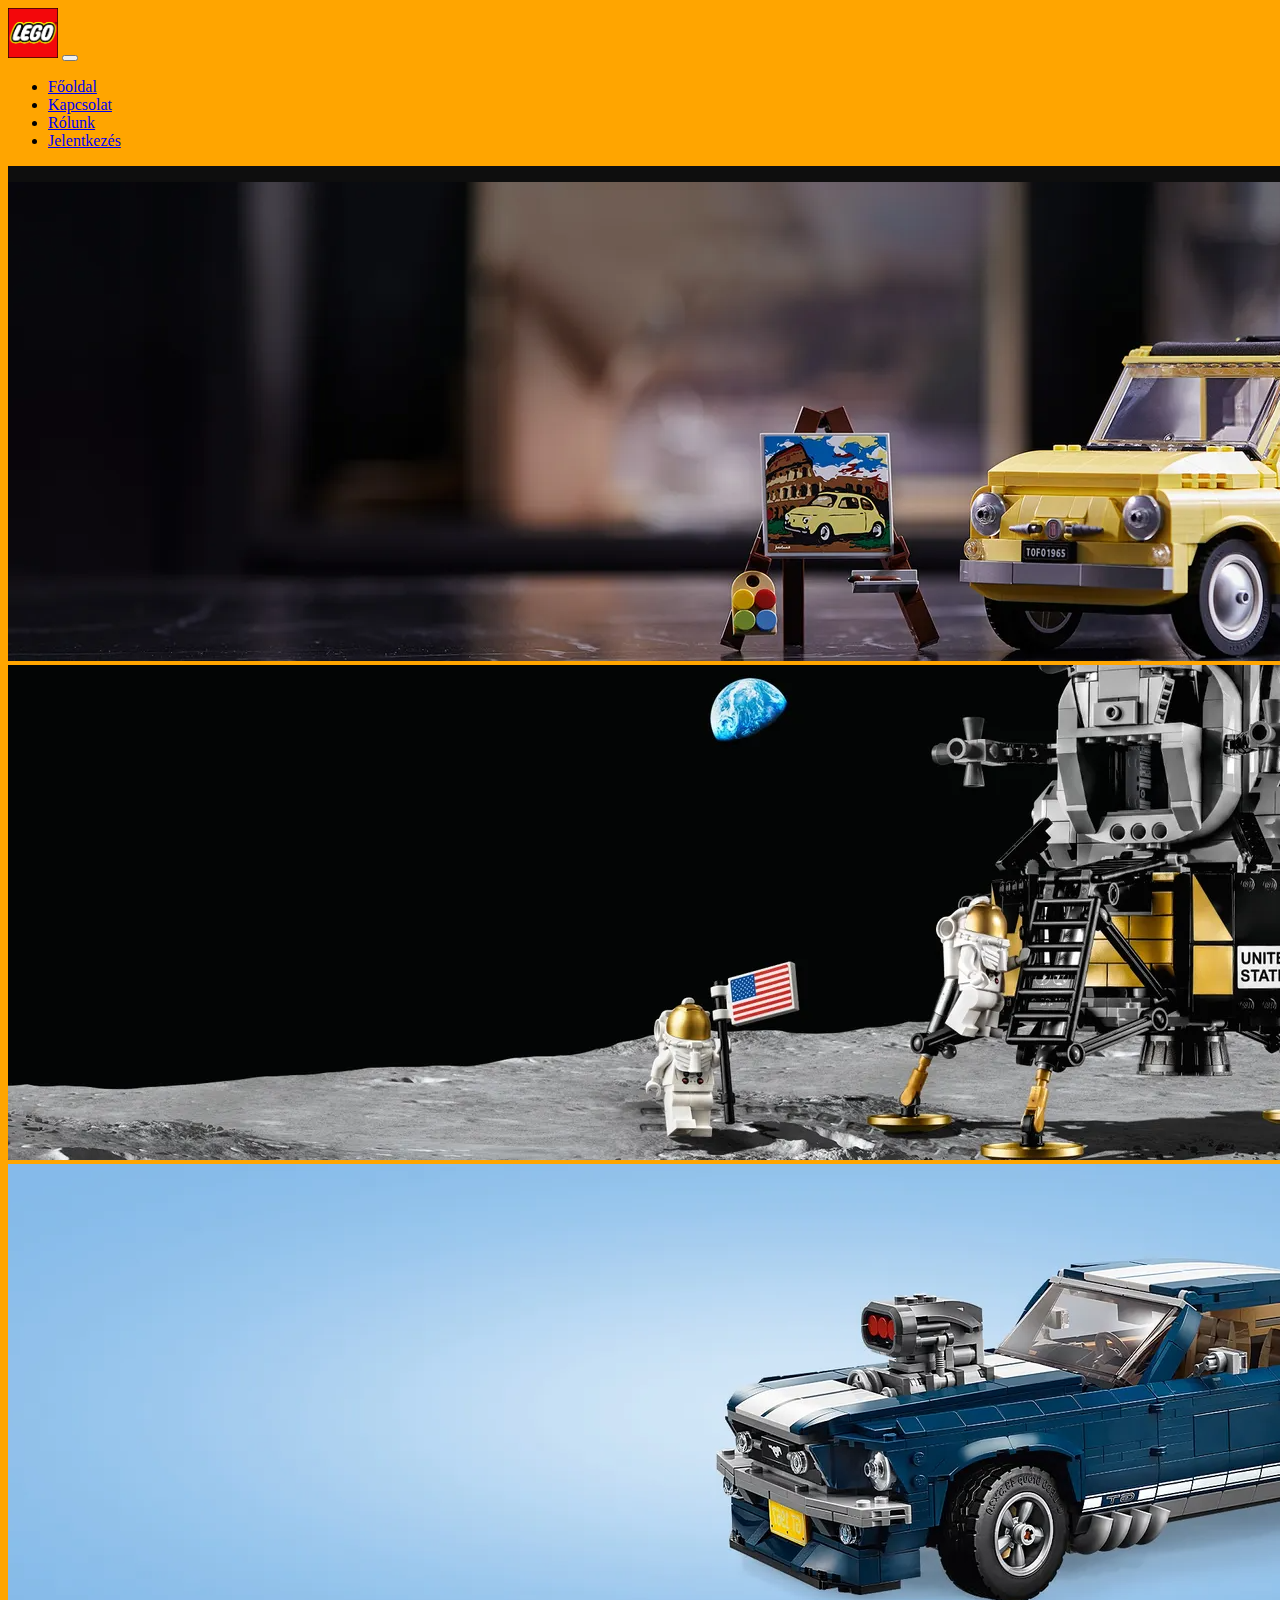
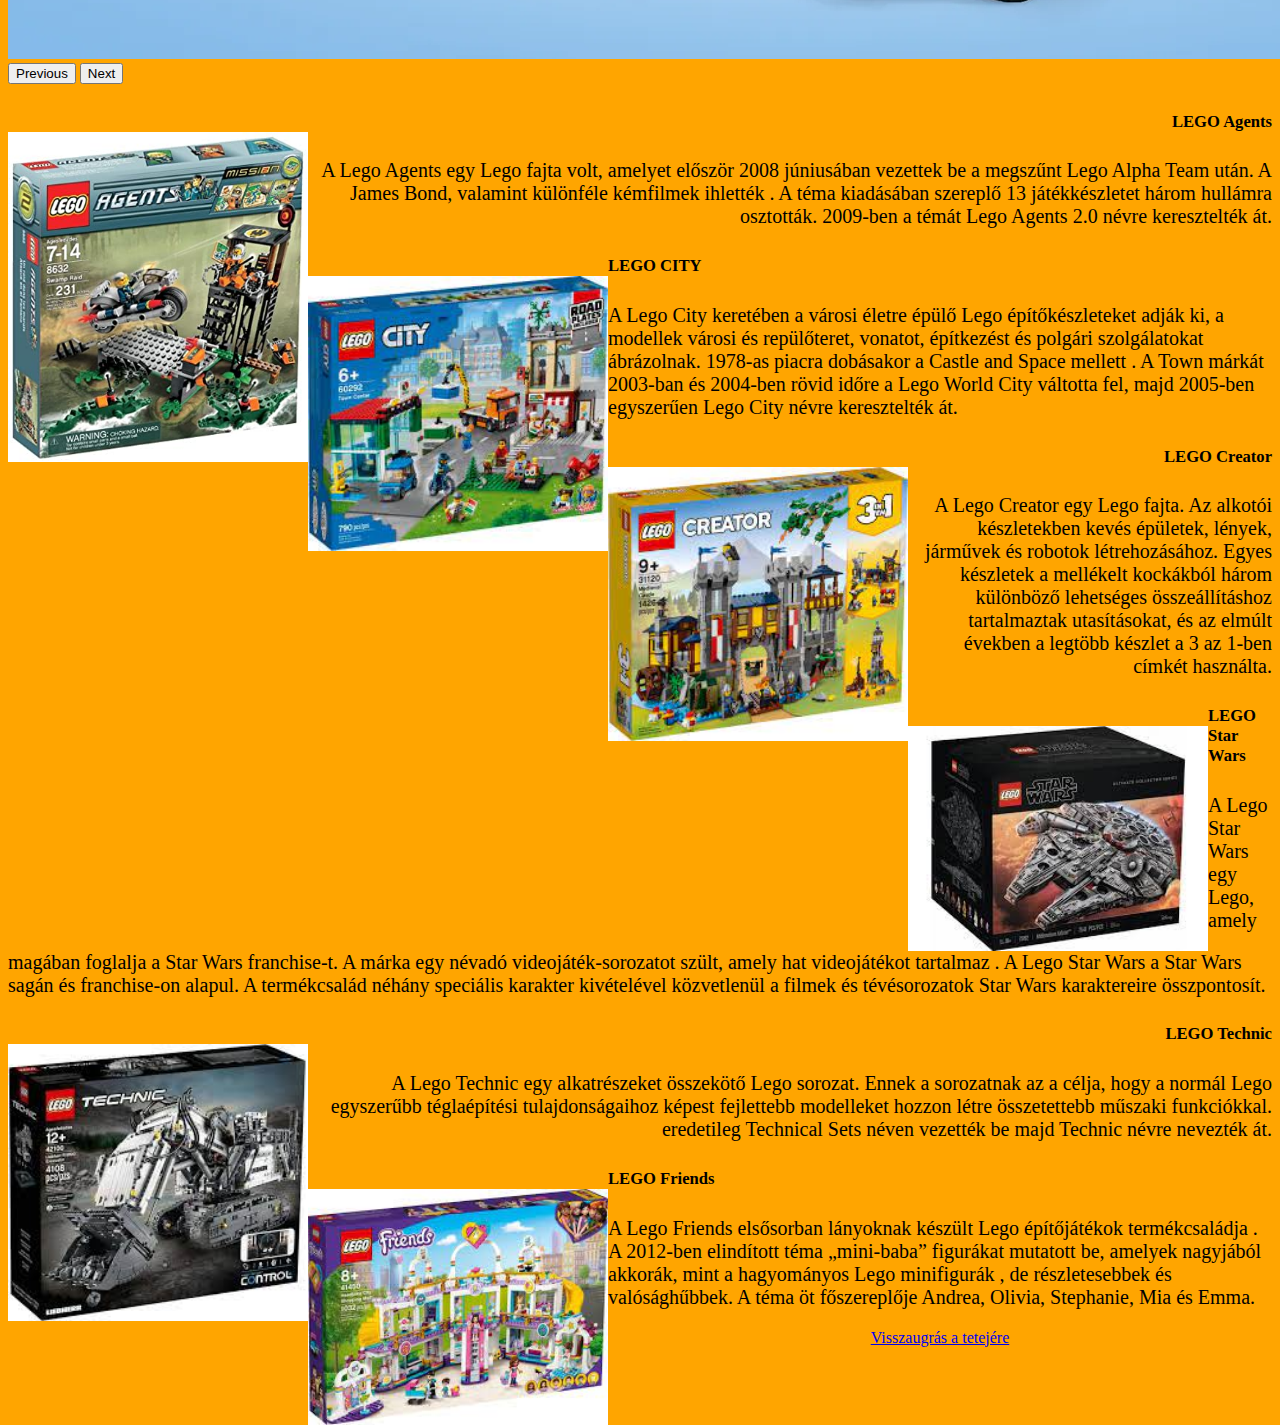
<file: html/index.html>
<!DOCTYPE html>
      <html lang="hu">
      <head>
          <meta charset="UTF-8">
          <meta http-equiv="X-UA-Compatible" content="IE=edge">
          <meta name="viewport" content="width=device-width, initial-scale=1.0">
          <title>LEGO</title>
          <link href="https://cdn.jsdelivr.net/npm/bootstrap@5.0.2/dist/css/bootstrap.min.css" rel="stylesheet" integrity="sha384-EVSTQN3/azprG1Anm3QDgpJLIm9Nao0Yz1ztcQTwFspd3yD65VohhpuuCOmLASjC" crossorigin="anonymous">
          <link rel="stylesheet" href="/CSS/style.css">
          <title>Lego</title>
        </head>    
      <body>

        <!-- navbar -->
        <div class="container">
          <nav class="navbar sticky-top navbar-expand-lg navbar-dark bg-danger my-1" >
            <div class="container-fluid">
                <a class="navbar-brand" href="#"><img src="/img/logo.png" alt="" width="50" height="50" class="d-inline-block align-text-top"></a>
                <button class="navbar-toggler" type="button" data-bs-toggle="collapse" data-bs-target="#navbarNav" aria-controls="navbarNav" aria-expanded="false" aria-label="Toggle navigation">
                <span class="navbar-toggler-icon"></span>
                </button>
                <div class="collapse navbar-collapse" id="navbarNav">    
                <ul class="navbar-nav">
                    <li class="nav-item">
                        <a class="nav-link active"  href="index.html">Főoldal</a>
                    </li>
                    <li class="nav-item">
                        <a class="nav-link active"  href="kapcsolatok.html">Kapcsolat</a>
                    </li>
                    <li class="nav-item">
                        <a class="nav-link active"  href="rolunk.html">Rólunk</a>
                    </li>
                    <li class="nav-item">
                        <a class="nav-link active"  href="jelentkezes.html">Jelentkezés</a>
                    </li>
                </ul>
              </div>   
            </div>
          </nav>

          <!-- carousel -->
          <div id="carouselExampleFade" class="carousel slide carousel-fade" data-bs-ride="carousel">
          <div class="carousel-inner">
            <div class="carousel-item active mb-5">
              <img src="/img/01.png" class="d-block w-100" alt="...">
            </div>
            <div class="carousel-item mb-5">
              <img src="/img/02.png" class="d-block w-100" alt="...">
              
            </div>
            <div class="carousel-item mb-5">
              <img src="/img/03.png" class="d-block w-100" alt="...">
            </div>
          </div>
          <button class="carousel-control-prev" type="button" data-bs-target="#carouselExampleFade" data-bs-slide="prev">
            <span class="carousel-control-prev-icon" aria-hidden="true"></span>
            <span class="visually-hidden">Previous</span>
          </button>
          <button class="carousel-control-next" type="button" data-bs-target="#carouselExampleFade" data-bs-slide="next">
            <span class="carousel-control-next-icon" aria-hidden="true"></span>
            <span class="visually-hidden">Next</span>
          </button>
        </div>
      
        <!-- cards -->
        <section class="my-5 ">
          
          <div class="row">
            <div class="col-lg-6">
              <div class="bg-light p-4  mb-5" id="LEGOAgents">
                  <img src="/img/LEGO Agents.jpg" alt="LEGO Agents" class="float-start me-3 pt-2" id="LEGOAgentskep">
                      <h5 class="text-center">LEGO Agents</h5>
                 
                      <p>
                        A Lego Agents egy Lego fajta volt, amelyet először 2008 júniusában vezettek be a megszűnt Lego Alpha Team  után. A James Bond, valamint különféle kémfilmek ihlették . A téma kiadásában szereplő 13 játékkészletet három hullámra osztották. 2009-ben a témát Lego Agents 2.0 névre keresztelték át.   
                  </div>
          </div>
          
          <div class="col-lg-6">
            <div class="bg-light p-4  mb-5" id="LEGOCITY">
                <img src="/img/LEGO CITY.jpg" alt="LEGO CITY" class="float-end me-3 pt-2" id="LEGOCITYkep">
                    <h5 class="text-center">LEGO CITY</h5>
               
                    <p>
                      A Lego City keretében a városi életre épülő Lego építőkészleteket adják ki, a modellek városi és  repülőteret, vonatot, építkezést és polgári szolgálatokat ábrázolnak. 1978-as piacra dobásakor a Castle and Space mellett . A Town márkát 2003-ban és 2004-ben rövid időre a Lego World City váltotta fel, majd 2005-ben egyszerűen Lego City névre keresztelték át.
                    </p>
                </div>
        </div>
          </div>  
      </section>
      <section class="my-5">
          
        <div class="row">
          <div class="col-lg-6">
            <div class="bg-light p-4  mb-5" id="LEGOAgents">
                <img src="/img/LEGO Creator.jpg" alt="LEGOAgents" class="float-start me-3 pt-2" id="LEGOAgentskep">
                    <h5 class="text-center">LEGO Creator</h5>
               
                    <p>
                      A Lego Creator egy Lego fajta. Az alkotói készletekben kevés épületek, lények, járművek és robotok létrehozásához. Egyes készletek a mellékelt kockákból három különböző lehetséges összeállításhoz tartalmaztak utasításokat, és az elmúlt években a legtöbb készlet a 3 az 1-ben címkét használta. 
                    </p>
                </div>
                
              </div>
        <div class="col-lg-6">
          <div class="bg-light p-4  mb-5" id="LEGOCITY">
            
              <img src="/img/LEGO Star Wars.jpg" alt="" class="float-end me-3 pt-2" id="LEGOCITYkep">
                  <h5 class="text-center">LEGO Star Wars</h5>
             
                  <p>
                    A Lego Star Wars egy Lego, amely magában foglalja a Star Wars franchise-t. A márka egy névadó videojáték-sorozatot szült, amely hat videojátékot tartalmaz .
                    A Lego Star Wars  a  Star Wars sagán és franchise-on alapul. A termékcsalád néhány speciális karakter kivételével közvetlenül a filmek és tévésorozatok Star Wars karaktereire összpontosít. 
                  </p>
              </div>
      </div>
        </div>
    </section>
    <section class="my-5">
          
      <div class="row">
        <div class="col-lg-6">
          <div class="bg-light p-4  mb-5" id="LEGOAgents">
              <img src="/img/LEGO Technic.jpg"alt="Lego Technic" class="float-start me-3 pt-2" id="LEGOAgentskep">
                  <h5 class="text-center">LEGO Technic</h5>
             
                  <p>
                    A Lego Technic egy alkatrészeket összekötő Lego sorozat. Ennek a sorozatnak az a célja, hogy a normál Lego egyszerűbb téglaépítési tulajdonságaihoz képest fejlettebb modelleket hozzon létre összetettebb műszaki funkciókkal. eredetileg Technical Sets néven vezették be majd Technic névre nevezték át.
                  </p>
              </div>
              
      </div>   
      <div class="col-lg-6">
        <div class="bg-light p-4  mb-5" id="LEGOCITY">
            <img src="/img/LEGO Friends.jpg" alt="Lego Friends" class="float-end me-3 pt-2" id="LEGOCITYkep">
                <h5 class="text-center">LEGO Friends</h5>
           
                <p>
                  A Lego Friends elsősorban lányoknak készült Lego építőjátékok termékcsaládja . A 2012-ben elindított téma „mini-baba” figurákat mutatott be, amelyek nagyjából akkorák, mint a hagyományos Lego minifigurák , de részletesebbek és valósághűbbek. A téma öt főszereplője Andrea, Olivia, Stephanie, Mia és Emma.
                </p>
            </div>
    </div>
      </div>
  </section>
  
    <!-- Footer -->

     <div class="row">
    <div class="col-lg-4"></div>
    <div class="col-lg-4">
    <div class="card-body bg-dark" id="footer1">
     
      <a href="#top" class="btn btn-light " id="footer2">Visszaugrás a tetejére</a>
    </div>
  </div>
  <div class="col-lg-4"></div>
  </div>
  </div>  
        <script src="https://cdn.jsdelivr.net/npm/bootstrap@5.0.2/dist/js/bootstrap.bundle.min.js" integrity="sha384-MrcW6ZMFYlzcLA8Nl+NtUVF0sA7MsXsP1UyJoMp4YLEuNSfAP+JcXn/tWtIaxVXM" crossorigin="anonymous"></script>
      </body>
      </html>
</file>
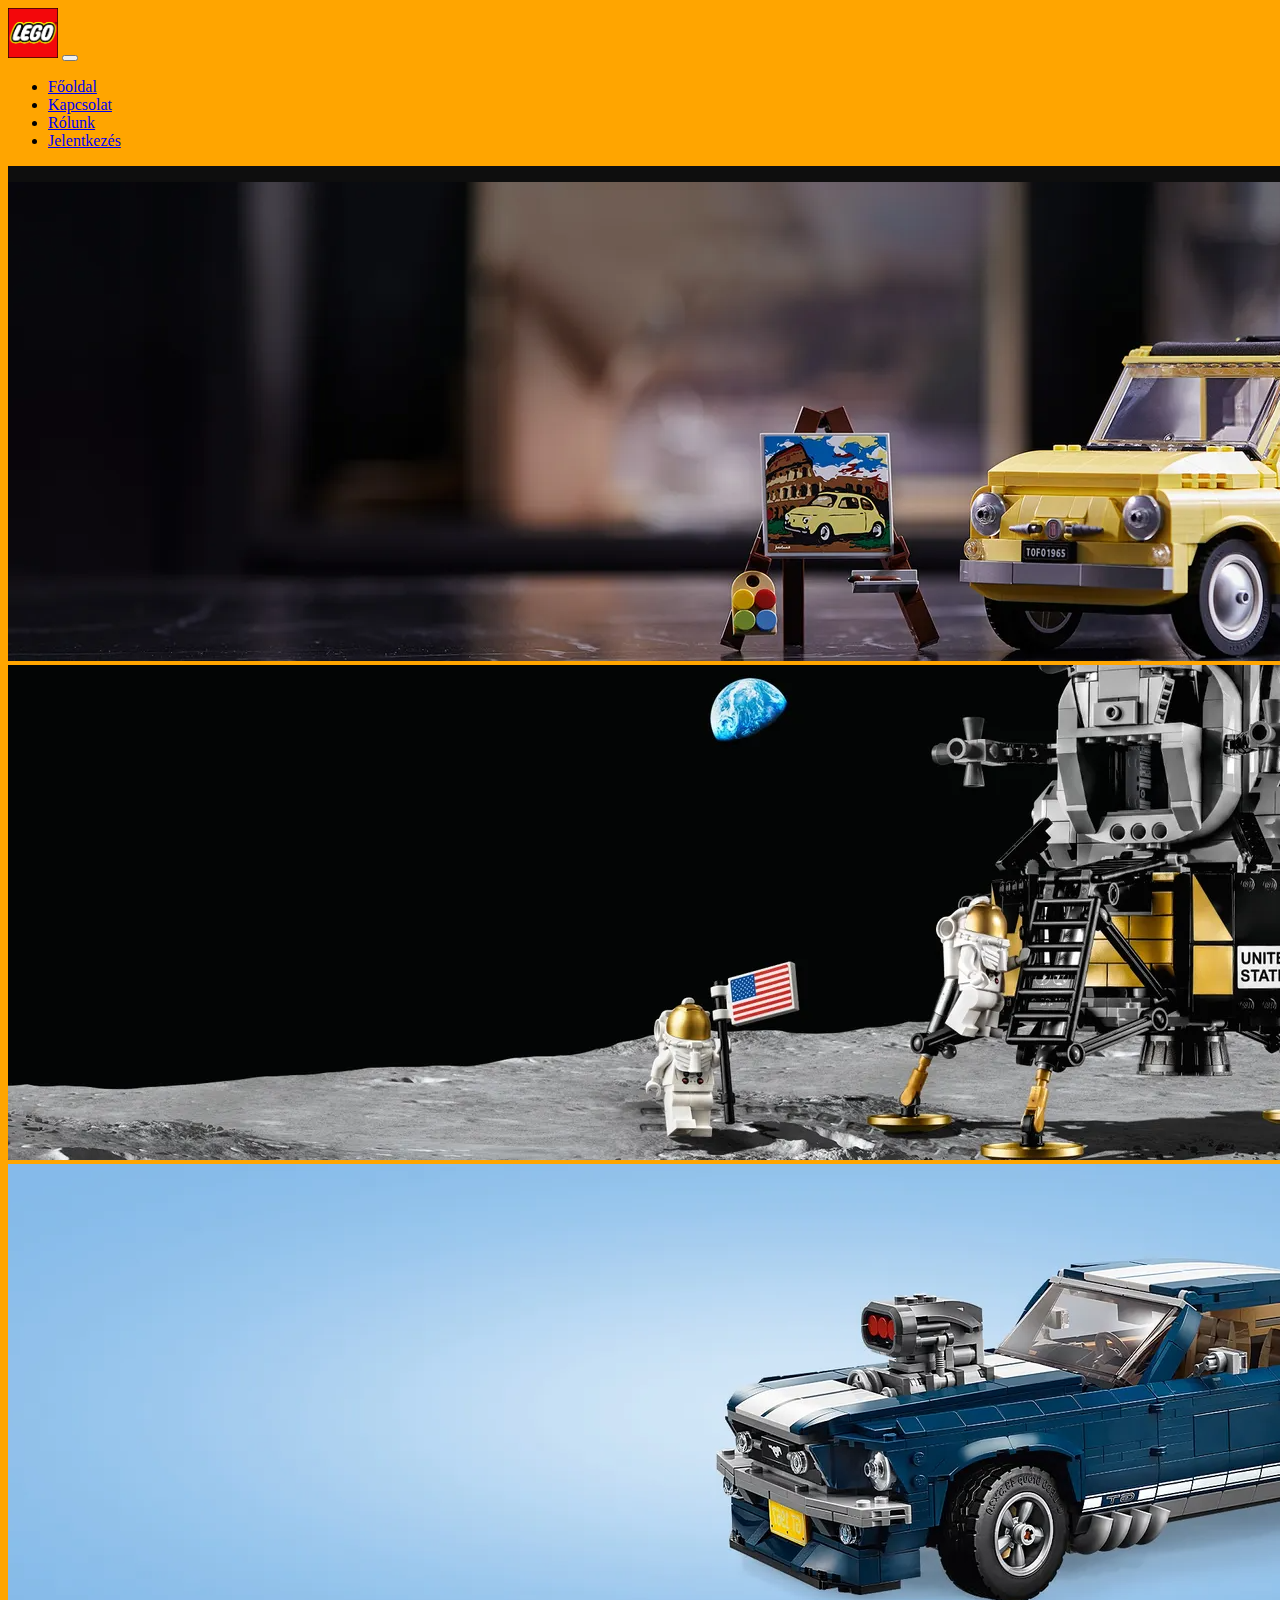
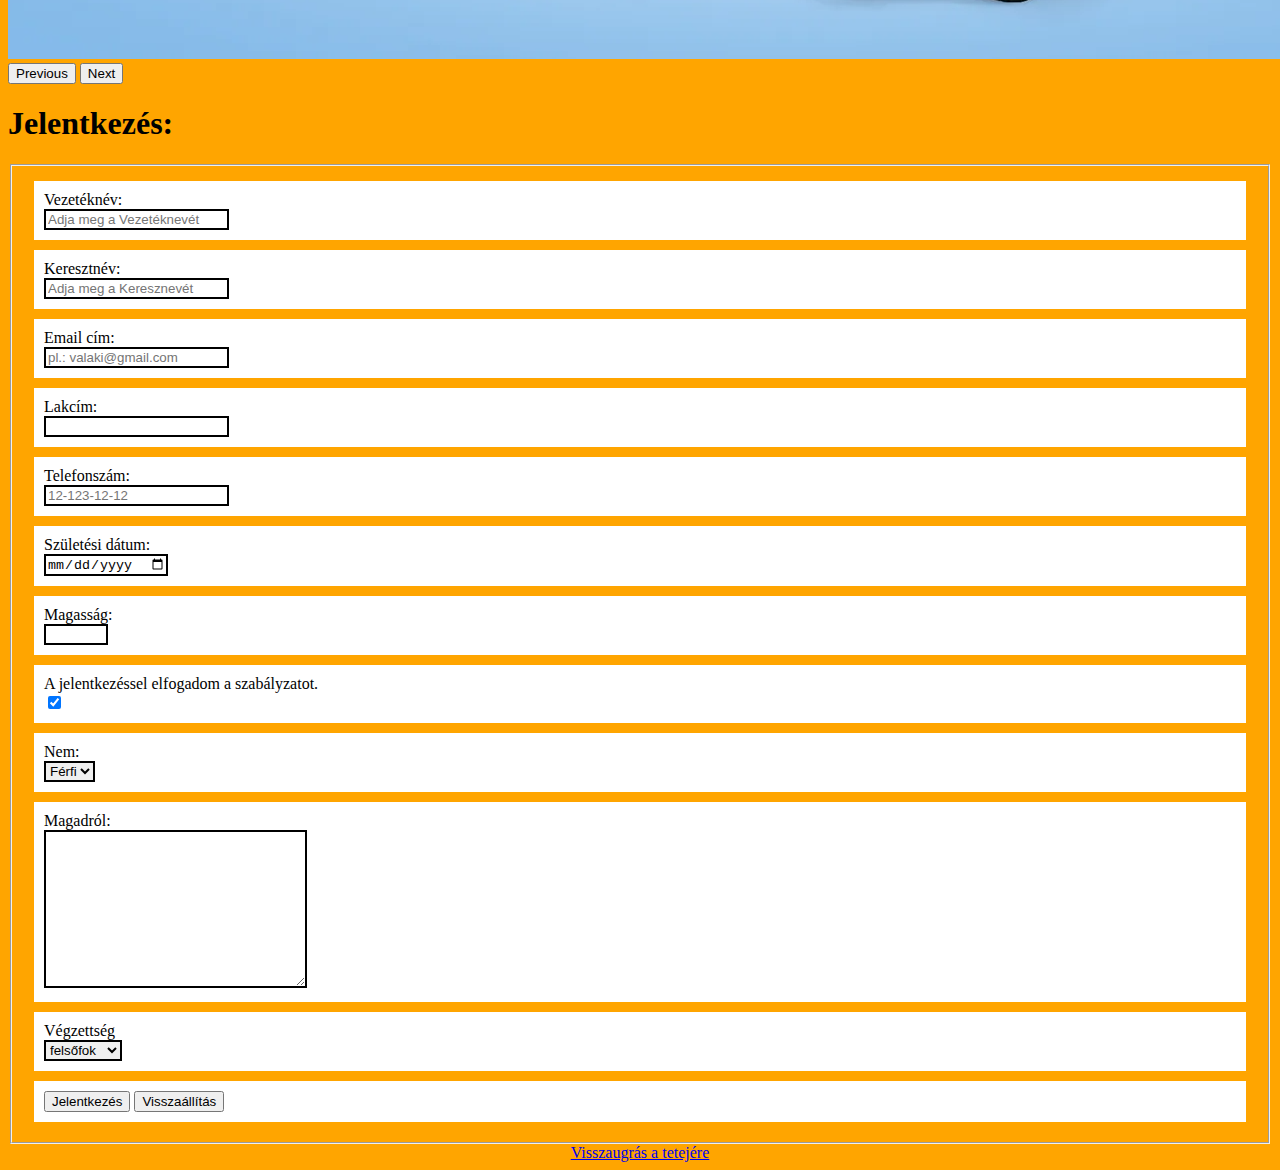
<file: html/jelentkezes.html>
<!DOCTYPE html>
<html lang="hu">
<head>
    <meta charset="UTF-8">
    <meta http-equiv="X-UA-Compatible" content="IE=edge">
    <meta name="viewport" content="width=device-width, initial-scale=1.0">
    <link href="https://cdn.jsdelivr.net/npm/bootstrap@5.1.3/dist/css/bootstrap.min.css" rel="stylesheet" integrity="sha384-1BmE4kWBq78iYhFldvKuhfTAU6auU8tT94WrHftjDbrCEXSU1oBoqyl2QvZ6jIW3" crossorigin="anonymous">
    <link rel="stylesheet" href="/CSS/style.css">
    <title>Jelentkezés</title>

</head>   
<body>
    <div class="container "> 
        <!-- navbar -->
        <nav class="navbar sticky-top navbar-expand-lg navbar-dark bg-danger my-1" >
            <div class="container-fluid">
                <a class="navbar-brand" href="#"><img src="/img/logo.png" alt="" width="50" height="50" class="d-inline-block align-text-top"></a>
                <button class="navbar-toggler" type="button" data-bs-toggle="collapse" data-bs-target="#navbarNav" aria-controls="navbarNav" aria-expanded="false" aria-label="Toggle navigation">
                <span class="navbar-toggler-icon"></span>
                </button>
                <div class="collapse navbar-collapse" id="navbarNav">
                <ul class="navbar-nav">
                    <li class="nav-item">
                        <a class="nav-link active"  href="index.html">Főoldal</a>
                    </li>
                    <li class="nav-item">
                        <a class="nav-link active"  href="kapcsolatok.html">Kapcsolat</a>
                    </li>
                    <li class="nav-item">
                        <a class="nav-link active"  href="rolunk.html">Rólunk</a>
                    </li>
                    <li class="nav-item">
                        <a class="nav-link active"  href="jelentkezes.html">Jelentkezés</a>
                    </li>
                </ul>
              </div>
            </div>
          </nav>

         <!-- carousel -->
            <div id="carouselExampleFade" class="carousel slide carousel-fade" data-bs-ride="carousel">
             <div class="carousel-inner">
                <div class="carousel-item active mb-5">
                  <img src="/img/01.png" class="d-block w-100" alt="...">
                     </div>
                     <div class="carousel-item mb-5">
                       <img src="/img/02.png" class="d-block w-100" alt="...">

                     </div>
             <div class="carousel-item mb-5">
                  <img src="/img/03.png" class="d-block w-100" alt="...">
                 </div>
             </div>
                 <button class="carousel-control-prev" type="button" data-bs-target="#carouselExampleFade" data-bs-slide="prev">
                    <span class="carousel-control-prev-icon" aria-hidden="true"></span>
                     <span class="visually-hidden">Previous</span>
                    </button>
                <button class="carousel-control-next" type="button" data-bs-target="#carouselExampleFade" data-bs-slide="next">
                 <span class="carousel-control-next-icon" aria-hidden="true"></span>
                     <span class="visually-hidden">Next</span>
                  </button>
                 </div>
                    
                 <!-- jelentkezés -->
                 <h1>Jelentkezés:</h1>
                 <form action="https://jedlikinfo.jedlik.eu/post_gyakorlas.php" method="post">
                     <fieldset>
                        
                     <div>
                         <label for="teljesnev">Vezetéknév:</label>
                         <input type="text" name="vezeteknev" id="vezeteknev" placeholder="Adja meg a Vezetéknevét" required class="kotelezo">
                     </div>
                     <div>
                        <label for="teljesnev">Keresztnév:</label>
                        <input type="text" name="keresztnev" id="keresztnev" placeholder="Adja meg a Keresznevét" required class="kotelezo">
                    </div>
                     <div>
                         <label for="Email">Email cím:</label>
                         <input type="email" name="email" id="Email" placeholder="pl.: valaki@gmail.com" required class="kotelezo">

                     </div>

                     <div>
                         <label for="jelszo">Lakcím:</label>
                         <input type="password" name="lakcim" id="lakcim" required class="kotelezo">
                     </div>
                     <div>
                         <label for="telefon" >Telefonszám:</label>
                         <input type="tel" name="telefon" id="telefon" placeholder="12-123-12-12" pattern="+36-[0-9]{2}.[0-9]" required class="kotelezo">
                     </div>
                     <div>
                         <label for="datum">Születési dátum:</label>
                         <input type="date" name="datum" id="datum" class="kotelezo">
                     </div>
                     <div>
                         <label for="magassag">Magasság:</label>
                         <input type="number" name="magassag" id="magassag" min="100" max="250" step="10" class="kotelezo">
                     </div>
                     <div>
                        <label for="elfogad">A jelentkezéssel elfogadom a szabályzatot.</label>
                 <input type="checkbox" checked name="elfogad" id="elfogad" value="elfogadva" >
                 
                     </div>
                     <div>
                        <label for="vegzettseg">Nem:</label>
                        <select name="vegzettseg" id="vegzettseg" class="kotelezo" >
                           <option value="1">Nő</option> 
                           <option value="2" selected>Férfi</option>
                           
                        </select>
                    </div>
                     <div>
                         <label for="uzenet">Magadról:</label>
                         <textarea name="uzenet" id="uzenet" cols="30" rows="10" class="kotelezo">
                         </textarea>
                     </div>
                     <div>
                         <label for="vegzettseg">Végzettség</label>
                         <select name="vegzettseg" id="vegzettseg" class="kotelezo">
                            <option value="1">nincs</option> 
                            <option value="2">alapfok</option>
                             <option value="3">középfok</option>
                             <option value="4" selected>felsőfok</option>
                             <option value="5">túlzófok</option>
                         </select>
                     </div>

                     <div>
                        <a href="koszonjuk.html"><input type="button" value="Jelentkezés"></a>
                         <input type="reset" value="Visszaállítás">
                     </div>
                 </fieldset>
                 </form>
                
                 <!-- Footer -->

     <div class="row">
        <div class="col-lg-4"></div>
        <div class="col-lg-4">
        <div class="card-body bg-dark" id="footer1">
         
          <a href="#top" class="btn btn-light " id="footer2">Visszaugrás a tetejére</a>
        </div>
      </div>
      <div class="col-lg-4"></div>
      </div>
    </div>
    <script src="https://cdn.jsdelivr.net/npm/bootstrap@5.1.3/dist/js/bootstrap.bundle.min.js" integrity="sha384-ka7Sk0Gln4gmtz2MlQnikT1wXgYsOg+OMhuP+IlRH9sENBO0LRn5q+8nbTov4+1p" crossorigin="anonymous"></script>
</body>
</html>
</file>
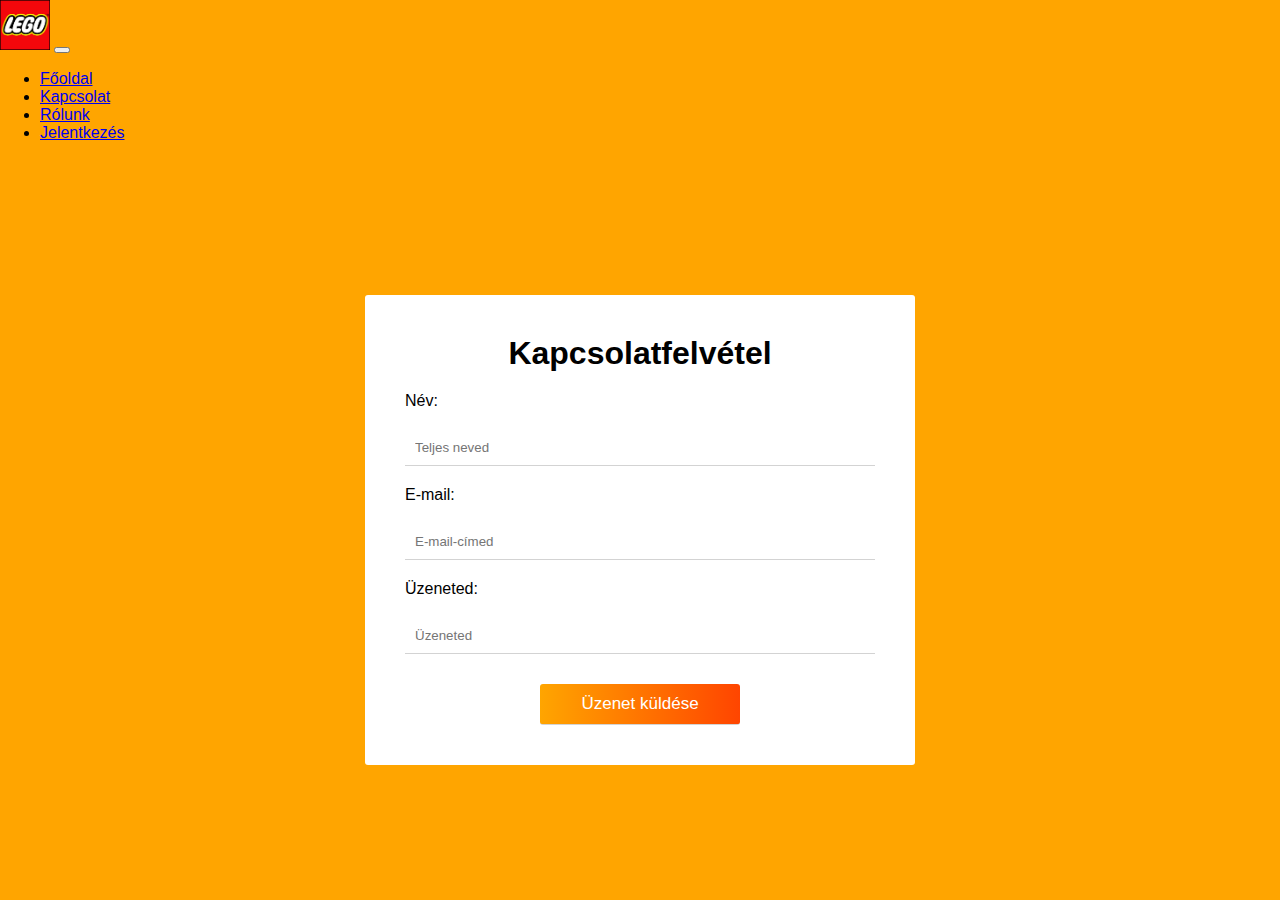
<file: html/kapcsolatok.html>
<!DOCTYPE html>
<html lang="hu">
<head>
    <meta charset="UTF-8">
    <meta http-equiv="X-UA-Compatible" content="IE=edge">
    <meta name="viewport" content="width=device-width, initial-scale=1.0">
    <link href="https://cdn.jsdelivr.net/npm/bootstrap@5.1.3/dist/css/bootstrap.min.css" rel="stylesheet" integrity="sha384-1BmE4kWBq78iYhFldvKuhfTAU6auU8tT94WrHftjDbrCEXSU1oBoqyl2QvZ6jIW3" crossorigin="anonymous">
    <link rel="stylesheet" href="/CSS/contact.css">
    <title>Kapcsolatok</title>

</head>
<body>
    <div class="container">
        <nav class="navbar sticky-top navbar-expand-lg navbar-dark bg-danger my-1">
            <div class="container-fluid">
                <a class="navbar-brand" href="#"><img src="/img/logo.png" alt="" width="50" height="50" class="d-inline-block align-text-top"></a>
                <button class="navbar-toggler" type="button" data-bs-toggle="collapse" data-bs-target="#navbarNav" aria-controls="navbarNav" aria-expanded="false" aria-label="Toggle navigation">
                <span class="navbar-toggler-icon"></span>
                </button>
                <div class="collapse navbar-collapse" id="navbarNav">
                    <ul class="navbar-nav">
                        <li class="nav-item">
                            <a class="nav-link" href="index.html">Főoldal</a>
                        </li>
                        <li class="nav-item">
                            <a class="nav-link" href="#">Kapcsolat</a>
                        </li>
                        <li class="nav-item">
                            <a class="nav-link" href="rolunk.html">Rólunk</a>
                        </li>
                        <li class="nav-item">
                            <a class="nav-link" href="jelentkezes.html">Jelentkezés</a>
                        </li>
                    </ul>
                </div>
            </div>
        </nav>

        <form>
            <h1>Kapcsolatfelvétel</h1>

            <label for="nev">Név:</label>
            <input type="text" id="nev" placeholder="Teljes neved">

            <label for="email">E-mail:</label>
            <input type="text" id="nev" placeholder="E-mail-címed">

            <label for="uzenet">Üzeneted:</label>
            <input type="text" id="nev" placeholder="Üzeneted">

            <div class="center">
                <input type="submit" value="Üzenet küldése">
            </div>

        </form>


        
    </div>
    <script src="https://cdn.jsdelivr.net/npm/bootstrap@5.1.3/dist/js/bootstrap.bundle.min.js" integrity="sha384-ka7Sk0Gln4gmtz2MlQnikT1wXgYsOg+OMhuP+IlRH9sENBO0LRn5q+8nbTov4+1p" crossorigin="anonymous"></script>
</body>
</html>
</file>
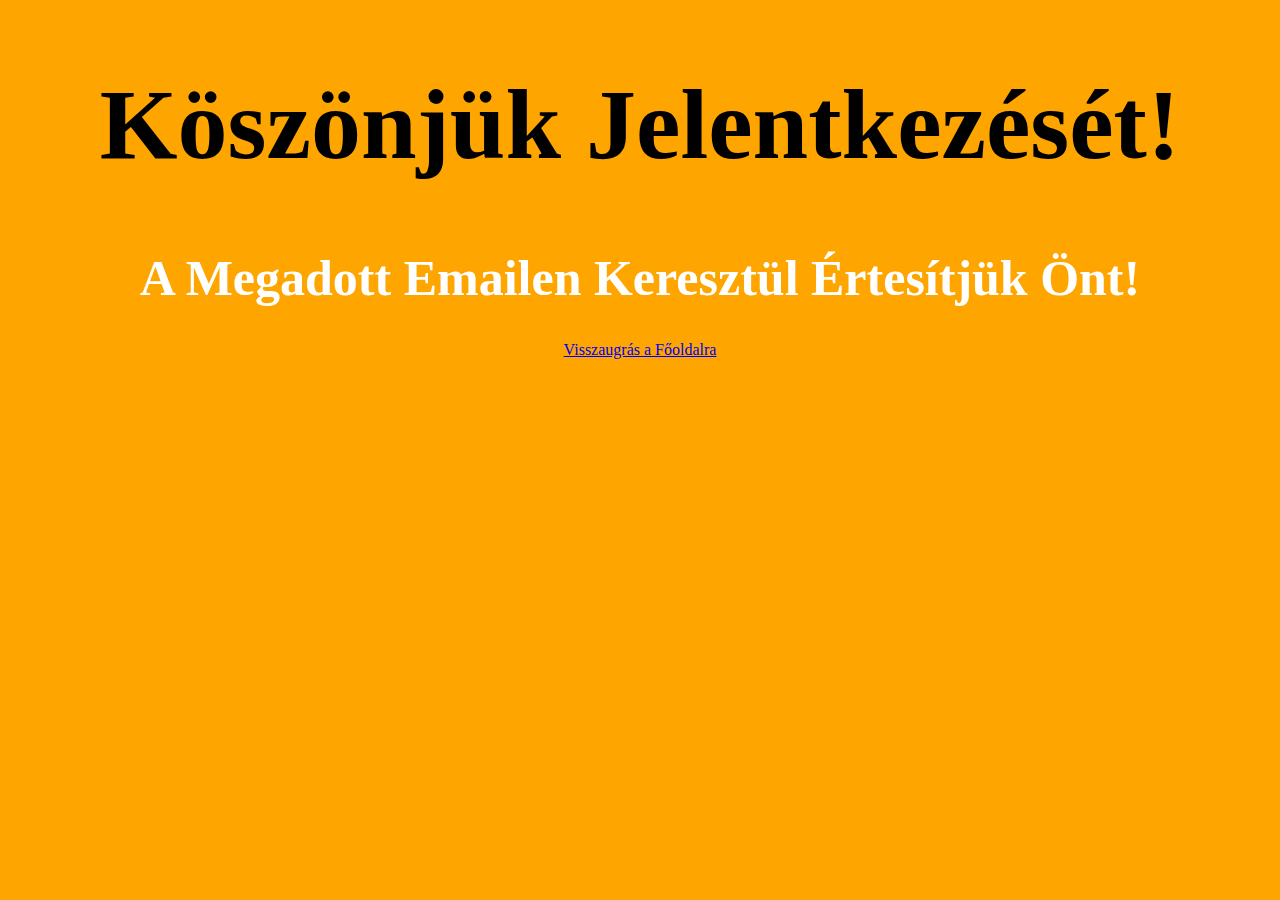
<file: html/koszonjuk.html>
<!DOCTYPE html>
<html lang="hu">
<head>
    <meta charset="UTF-8">
    <meta http-equiv="X-UA-Compatible" content="IE=edge">
    <meta name="viewport" content="width=device-width, initial-scale=1.0">
    <title>Koszonjuk</title>
    <link href="https://cdn.jsdelivr.net/npm/bootstrap@5.1.3/dist/css/bootstrap.min.css" rel="stylesheet" integrity="sha384-1BmE4kWBq78iYhFldvKuhfTAU6auU8tT94WrHftjDbrCEXSU1oBoqyl2QvZ6jIW3" crossorigin="anonymous">
    <link rel="stylesheet" href="/CSS/style.css">
</head>
<body>
    <div class="container">
   <h1 class="szia12"> Köszönjük Jelentkezését!</h1>
    <h1 class="szia123">A Megadott Emailen Keresztül Értesítjük Önt!</h1>
   <div class="row">
    <div class="col-lg-4"></div>
    <div class="col-lg-4">
    <div class="card-body bg-dark">
     
      <a href="index.html" class="btn btn-light " id="footer2">Visszaugrás a Főoldalra</a>
    </div>
  </div>
  <div class="col-lg-4"></div>
  </div>
</div>
  <script src="https://cdn.jsdelivr.net/npm/bootstrap@5.1.3/dist/js/bootstrap.bundle.min.js" integrity="sha384-ka7Sk0Gln4gmtz2MlQnikT1wXgYsOg+OMhuP+IlRH9sENBO0LRn5q+8nbTov4+1p" crossorigin="anonymous"></script>
</body>

</html>
</file>
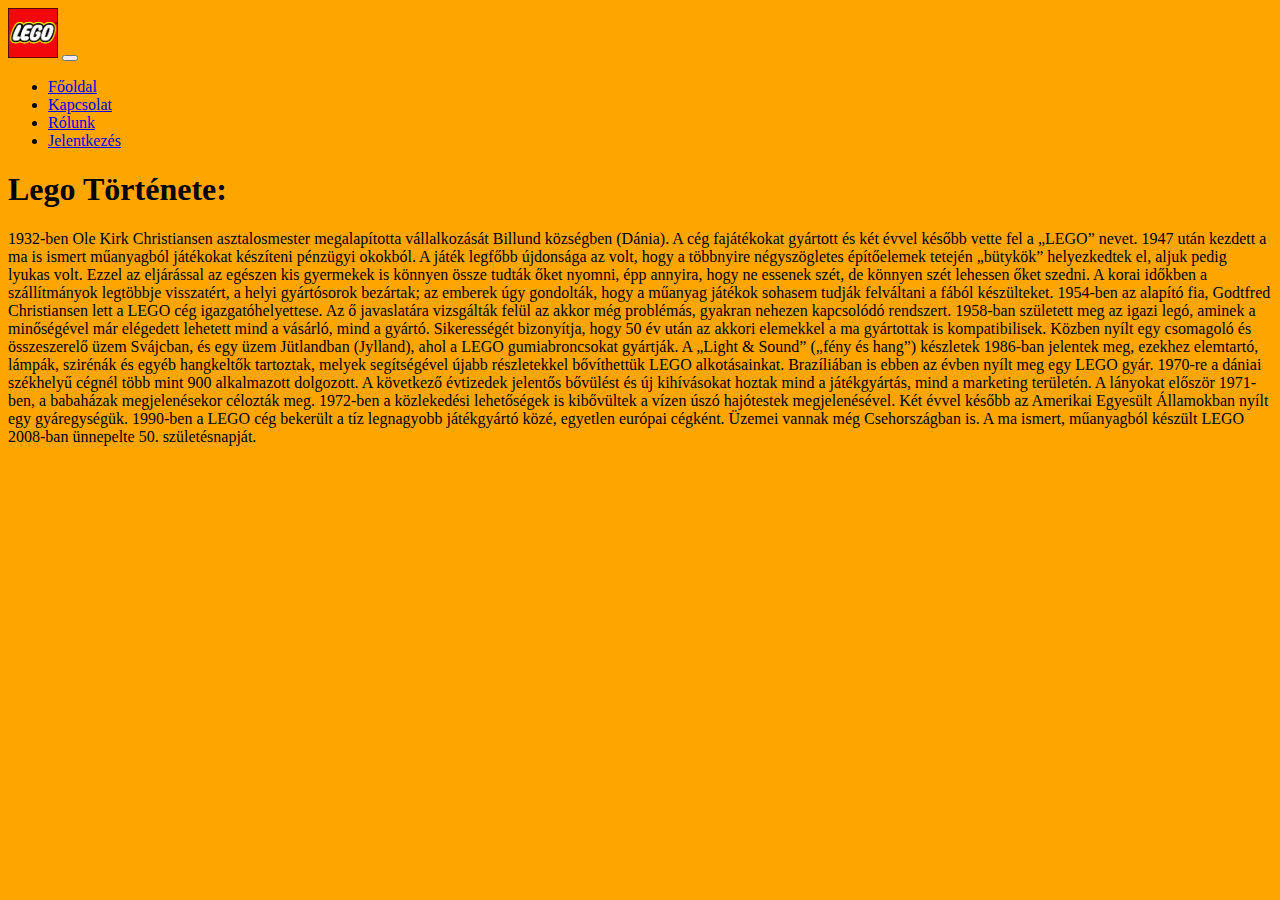
<file: html/rolunk.html>
<!DOCTYPE html>
<html lang="hu">
<head>
    <meta charset="UTF-8">
    <meta http-equiv="X-UA-Compatible" content="IE=edge">
    <meta name="viewport" content="width=device-width, initial-scale=1.0">
    <link href="https://cdn.jsdelivr.net/npm/bootstrap@5.1.3/dist/css/bootstrap.min.css" rel="stylesheet" integrity="sha384-1BmE4kWBq78iYhFldvKuhfTAU6auU8tT94WrHftjDbrCEXSU1oBoqyl2QvZ6jIW3" crossorigin="anonymous">
    <link rel="stylesheet" href="/CSS/style.css">
    <title>Rólunk</title>
</head>
<body>
    <div class="container">
        <nav class="navbar sticky-top navbar-expand-lg navbar-dark bg-danger my-1">
            <div class="container-fluid">
                <a class="navbar-brand" href="#"><img src="/img/logo.png" alt="" width="50" height="50" class="d-inline-block align-text-top"></a>
                <button class="navbar-toggler" type="button" data-bs-toggle="collapse" data-bs-target="#navbarNav" aria-controls="navbarNav" aria-expanded="false" aria-label="Toggle navigation">
                    <span class="navbar-toggler-icon"></span>
                </button>
                <div class="collapse navbar-collapse" id="navbarNav">
                    <ul class="navbar-nav">
                        <li class="nav-item">
                            <a class="nav-link" href="index.html">Főoldal</a>
                        </li>
                        <li class="nav-item">
                            <a class="nav-link" href="kapcsolatok.html">Kapcsolat</a>
                        </li>
                        <li class="nav-item">
                            <a class="nav-link" href="#">Rólunk</a>
                        </li>
                        <li class="nav-item">
                            <a class="nav-link" href="jelentkezes.html">Jelentkezés</a>
                        </li>
                    </ul>
                </div>
            </div>
        </nav>

        <div class="card m-5">
            <h1 class="text-center m-2 p-2 fw-bold border-bottom border-3 border-warning">Lego Története:</h1>
            <div class="m-2" >
                <p class="fs-5">1932-ben Ole Kirk Christiansen asztalosmester megalapította vállalkozását Billund községben (Dánia). A cég fajátékokat gyártott és két évvel később vette fel a „LEGO” nevet. 1947 után kezdett a ma is ismert műanyagból játékokat készíteni pénzügyi okokból. A játék legfőbb újdonsága az volt, hogy a többnyire négyszögletes építőelemek tetején „bütykök” helyezkedtek el, aljuk pedig lyukas volt. Ezzel az eljárással az egészen kis gyermekek is könnyen össze tudták őket nyomni, épp annyira, hogy ne essenek szét, de könnyen szét lehessen őket szedni. A korai időkben a szállítmányok legtöbbje visszatért, a helyi gyártósorok bezártak; az emberek úgy gondolták, hogy a műanyag játékok sohasem tudják felváltani a fából készülteket. 1954-ben az alapító fia, Godtfred Christiansen lett a LEGO cég igazgatóhelyettese. Az ő javaslatára vizsgálták felül az akkor még problémás, gyakran nehezen kapcsolódó rendszert. 1958-ban született meg az igazi legó, aminek a minőségével már elégedett lehetett mind a vásárló, mind a gyártó. Sikerességét bizonyítja, hogy 50 év után az akkori elemekkel a ma gyártottak is kompatibilisek. Közben nyílt egy csomagoló és összeszerelő üzem Svájcban, és egy üzem Jütlandban (Jylland), ahol a LEGO gumiabroncsokat gyártják. A „Light & Sound” („fény és hang”) készletek 1986-ban jelentek meg, ezekhez elemtartó, lámpák, szirénák és egyéb hangkeltők tartoztak, melyek segítségével újabb részletekkel bővíthettük LEGO alkotásainkat. Brazíliában is ebben az évben nyílt meg egy LEGO gyár. 1970-re a dániai székhelyű cégnél több mint 900 alkalmazott dolgozott. A következő évtizedek jelentős bővülést és új kihívásokat hoztak mind a játékgyártás, mind a marketing területén. A lányokat először 1971-ben, a babaházak megjelenésekor célozták meg. 1972-ben a közlekedési lehetőségek is kibővültek a vízen úszó hajótestek megjelenésével. Két évvel később az Amerikai Egyesült Államokban nyílt egy gyáregységük. 1990-ben a LEGO cég bekerült a tíz legnagyobb játékgyártó közé, egyetlen európai cégként. Üzemei vannak még Csehországban is. A ma ismert, műanyagból készült LEGO 2008-ban ünnepelte 50. születésnapját.</p>

            </div>

        </div>





        
    </div>

    <script src="https://cdn.jsdelivr.net/npm/bootstrap@5.1.3/dist/js/bootstrap.bundle.min.js" integrity="sha384-ka7Sk0Gln4gmtz2MlQnikT1wXgYsOg+OMhuP+IlRH9sENBO0LRn5q+8nbTov4+1p" crossorigin="anonymous"></script>
</body>
</html>
</file>
<file: CSS/style.css>
body{
    background-color: orange;
}
#kozep{
    margin: 100px auto 100px;
}
.navbar-dark .navbar-nav .nav-link:hover{
    color: yellow;
    font-style: italic;
}
#LEGOAgents {
    
        border-top-left-radius: 50px;
        border-bottom-left-radius: 50px;
        border-top-right-radius: 50px;
        border-bottom-right-radius: 50px;
        text-align: right;
        font-size: 20px      
}
#LEGOAgentskep{
    float: left;
    width: 300px;
    padding-top: 20px;
}

#LEGOCITY{
    
    border-top-left-radius: 50px;
    border-bottom-left-radius: 50px;
    border-top-right-radius: 50px;
    border-bottom-right-radius: 50px;
    text-align: left;
    font-size: 20px      
}
#LEGOCITYkep{
float: left;
width: 300px;
padding-top: 20px;
}

#footer2{
    display: table;
    text-align: center;
    margin-left: auto;
    margin-right: auto;
    margin-top: auto;
    margin-bottom: auto;
}
#footer1{
    vertical-align: auto;
    border-top-right-radius: 20px;
    border-top-left-radius: 20px;
}

form div{
    padding: 10px;
    background-color: white;
    margin:10px
}
.kotelezo  {
    border: 2px solid black;
}
label {
   display: block;
   
}
legend {
    font-weight: bold;
    color: black;
    font-size: 20px;
    font-family: 'Times New Roman', Times, serif;
}
.szia12{
    font-size: 100px;
    vertical-align: auto;
    text-align: center;

}
.szia123{
    font-size: 50px;
    vertical-align: auto;
    text-align: center;
    color: white;
}
</file>
<file: CSS/contact.css>
* {
    font-family: Arial;
}

body{
    background-color: orange;
    margin: 0;
} 

#overlay{
    width: 100%;
    height: 100%;
    position: fixed;
}

form{
    max-width: 550px;
    width: 90%;
    background-color: white;
    margin: 17vh auto 0 auto;
    padding: 40px;
    border-radius: 3px;
    box-sizing: border-box
}

h1 {
    margin: 0;
    text-align: center;
}

label{
    display: block;
    margin: 20px 0;
}

input, textarea{
    width: 100%;
    padding: 10px;
    box-sizing: border-box;
    outline: none;
    resize: none;
    border: none;
    border-bottom: 1px solid #D3D3D3;
}

input[type="text"]:focus, textarea:focus{
    border-bottom: 1px solid orangered;
}

textarea::-webkit-scrollbar{
    width: 4px;
}

textarea::-webkit-scrollbar-thumb{
    background-color: orangered;
}

.center{
    text-align: center;
}

input[type=submit]{
    margin-top: 30px;
    width: 90%;
    max-width: 200px;
    background: linear-gradient(to right, orange, orangered );
    color: white;
    font-size: 17px;
    cursor: pointer;
    border-radius: 3px;
}
</file>
